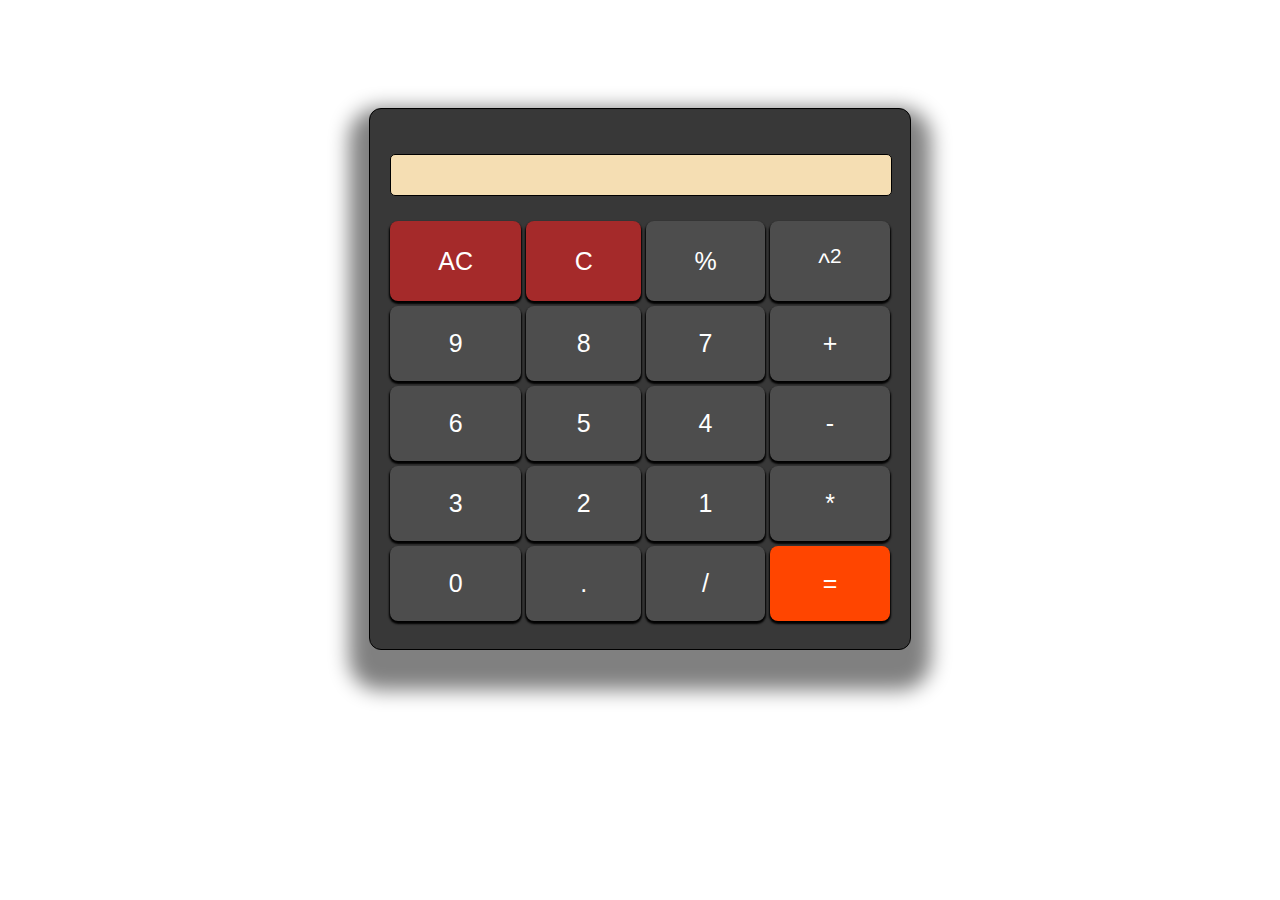
<file: calculator/index.html>
<!DOCTYPE html>
<html>

<head>
    <link rel="stylesheet" href="style.css" />
    
</head>

<body>
    <main>
        <div id="app">
            <p id="input"></p>
            <div id="container-grid">
                <button class="control-btn">AC</button>
                <button class="control-btn">C</button>
                <button>%</button>
                <button>^<sup>2</sup></button>
                <button>9</button>
                <button>8</button>
                <button>7</button>
                <button>+</button>
                <button>6</button>
                <button>5</button>
                <button>4</button>
                <button>-</button>
                <button>3</button>
                <button>2</button>
                <button>1</button>
                <button>*</button>
                <button>0</button>
                <button>.</button>
                <button>/</button>
                <button id="equalsbtn">=</button>


            </div>
        </div>
    </main>
    <script src="script.js"></script>
</body>

</html>
</file>
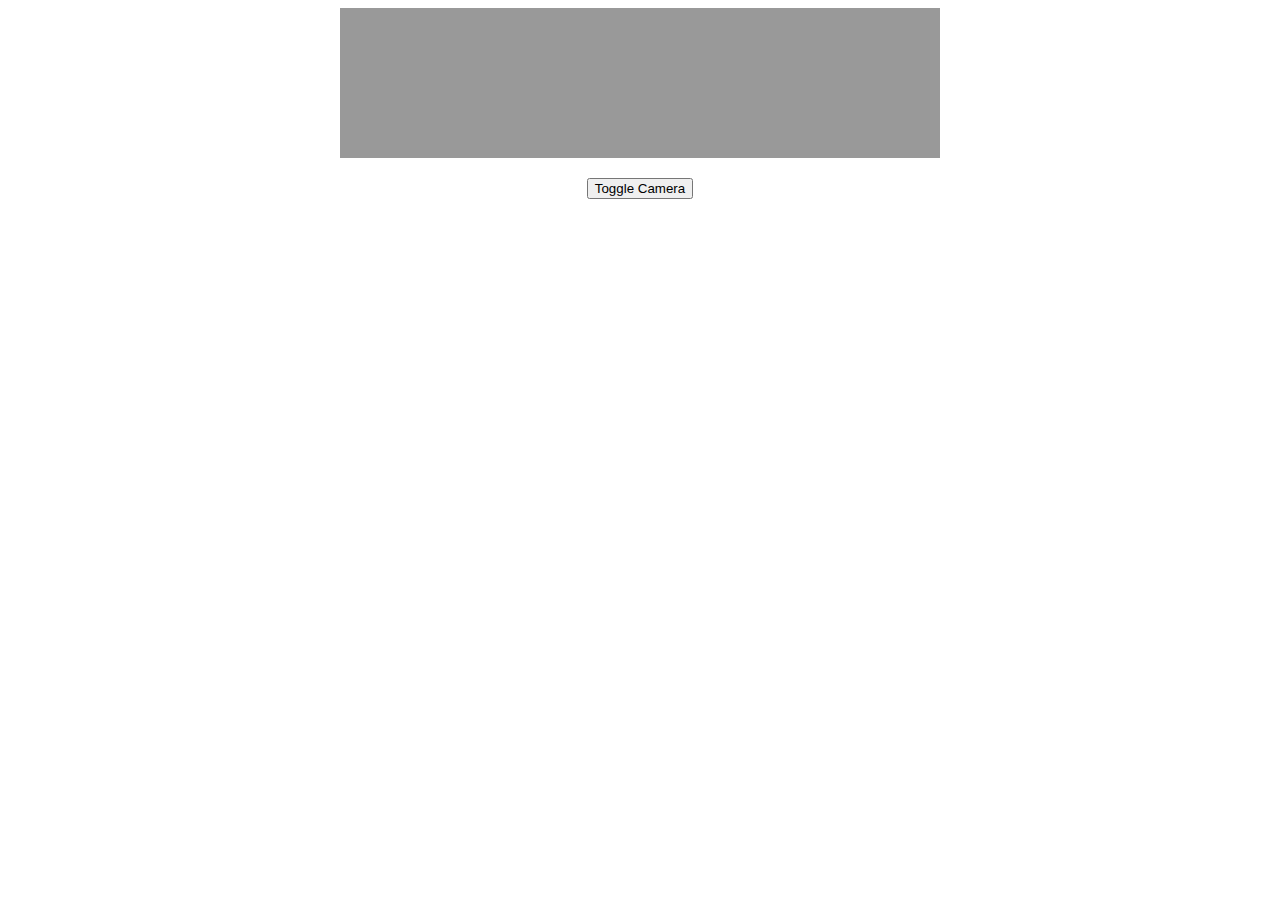
<file: camera/index.html>
<html lang="en">

<head>
  <meta charset="UTF-8">
  <meta http-equiv="X-UA-Compatible" content="IE=edge">
  <meta name="viewport" content="width=device-width, initial-scale=1.0">
  <title>Document</title>

  <style>
    #camVideo {
      width: 100%;
      height: auto;
      background-color: #00000066;
    }

    main {
      max-width: 600px;
      margin: auto;
      width: 100%;
    }

    #toggleCamera {
      width: fit-content;
      display: block;
      margin: 20px auto;
    }
  </style>

  <script src="./script.js" defer></script>
</head>


<body>
  <main>
    <video id="camVideo" src=""></video>
    <button id="toggleCamera">Toggle Camera</button>
  </main>
</body>

</html>
</file>
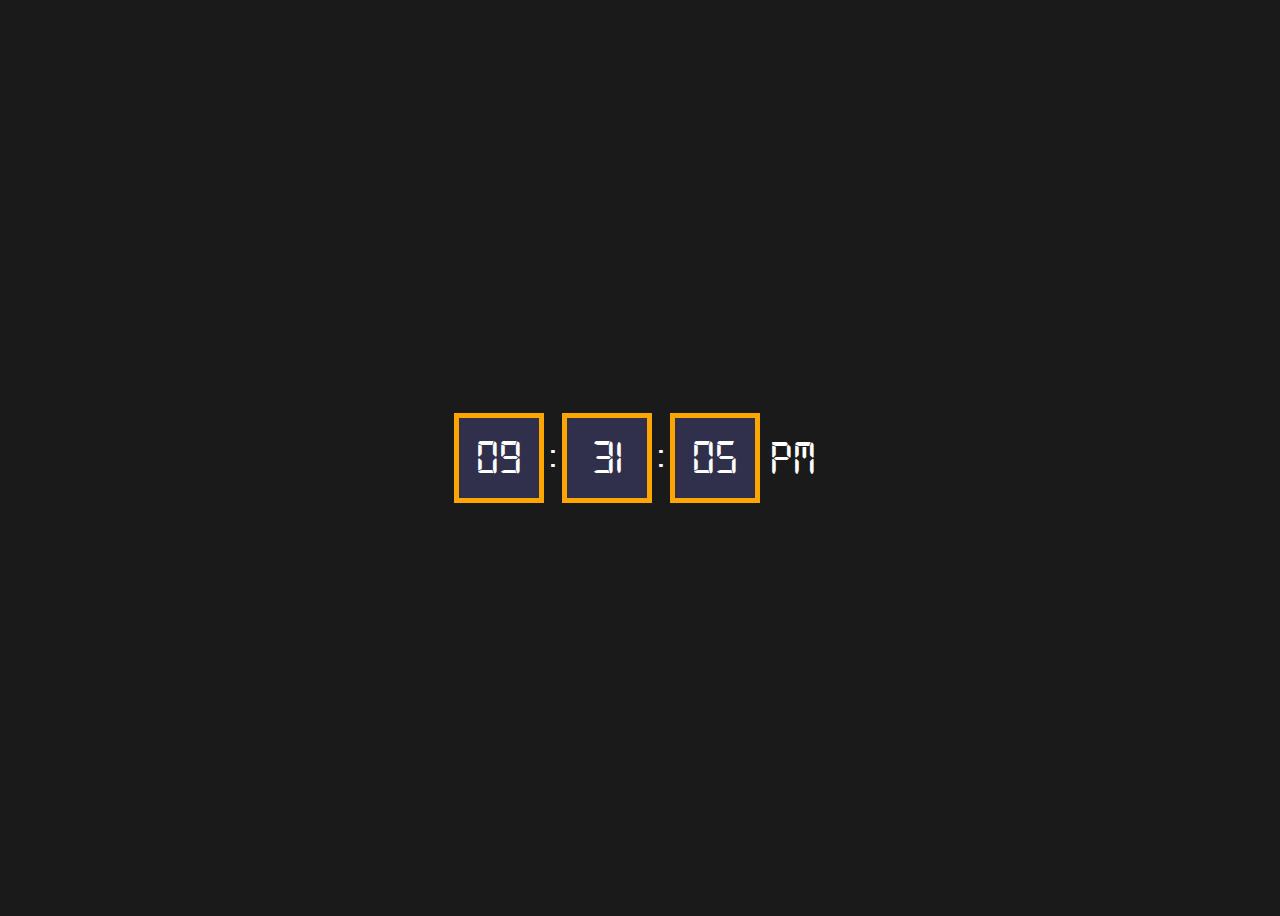
<file: clock/index.html>
<html lang="en">

<head>
    <meta charset="UTF-8">
    <meta http-equiv="X-UA-Compatible" content="IE=edge">
    <meta name="viewport" content="width=device-width, initial-scale=1.0">
    <link rel="stylesheet" href="./styles.css" />
    <title>Clock</title>
</head>

<body>
    <main>
        <div id="clock-wrapper">
            <span class="digitbox" id="hours">00</span>
            <span class="seperator">:</span>
            <span class="digitbox" id="mins">00</span>
            <span class="seperator">:</span>
            <span class="digitbox" id="secs">00</span>
            <span id="am-pm"></span>
        </div>
    </main>

    <script>
        const tick = () => {
            const now = new Date();
            let h = now.getHours();
            const m = now.getMinutes();
            const s = now.getSeconds();
            const ampm = h > 11 ? "PM" : "AM";
            h = h % 12;
            document.querySelector("#hours").textContent = toString(h);
            document.querySelector("#mins").textContent = toString(m);
            document.querySelector("#secs").textContent = toString(s);
            document.querySelector("#am-pm").textContent = ampm;
        };
        const toString = time => (time < 10)? `0${time}` : `${time}`;
        tick();
        setInterval(tick, 1000);
    </script>
</body>

</html>
</file>
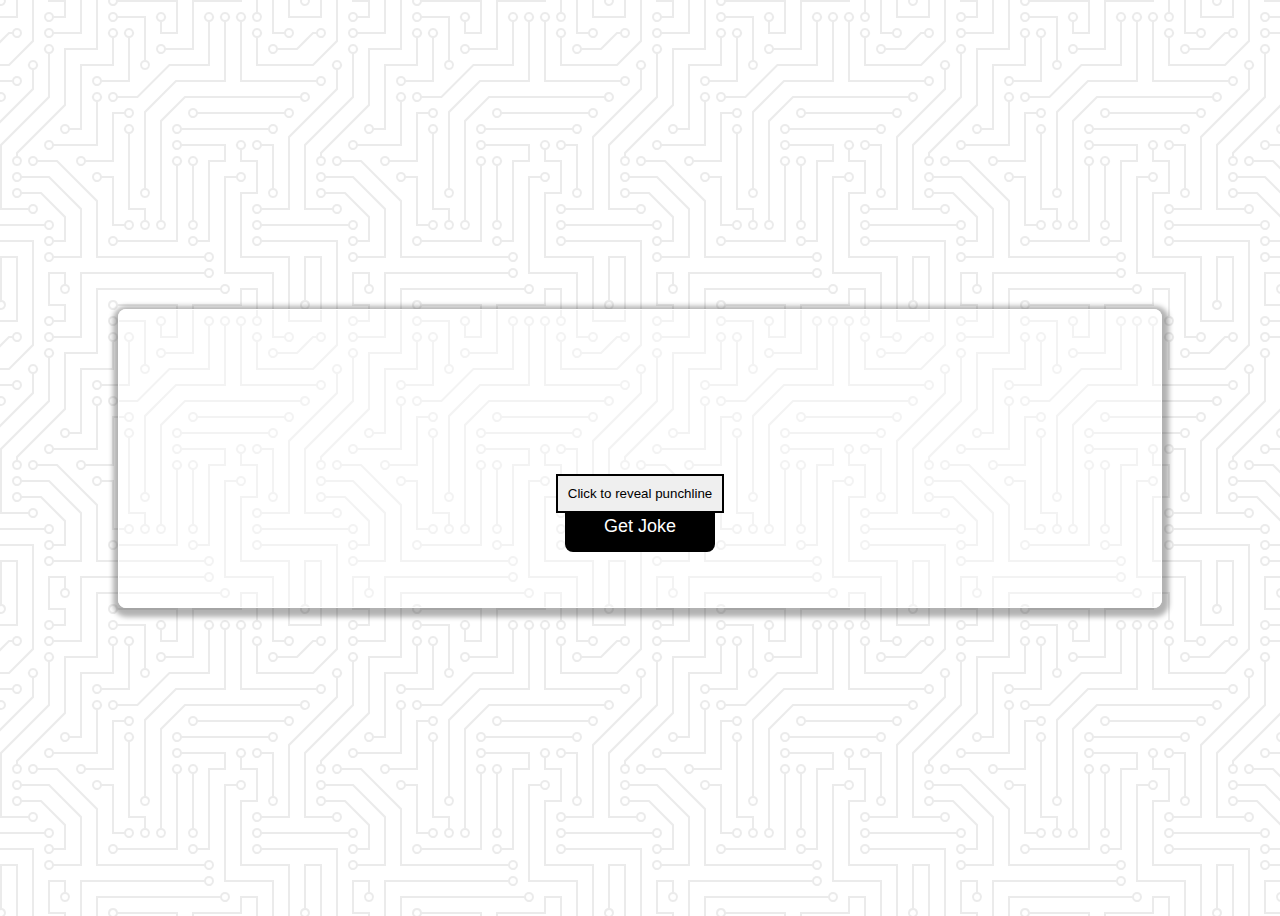
<file: jokes/index.html>
<html lang="en">

<head>
    <meta charset="UTF-8">
    <meta http-equiv="X-UA-Compatible" content="IE=edge">
    <meta name="viewport" content="width=device-width, initial-scale=1.0">
    <title>Dumb Jokes</title>
    <link rel="stylesheet" href="./styles.css" />
</head>

<body>

    <main>
        <div id="joke-wrapper">
            <p id="setup"></p>

            <div id="punchline-wrap">
                <button id="showpunch-btn">Click to reveal punchline</button>
                <p id="punchline" class="blur"></p>
            </div>
            <button id="generatejoke-btn">Get Joke</button>
        </div>

    </main>

    <script src="./script.js"></script>
</body>

</html>
</file>
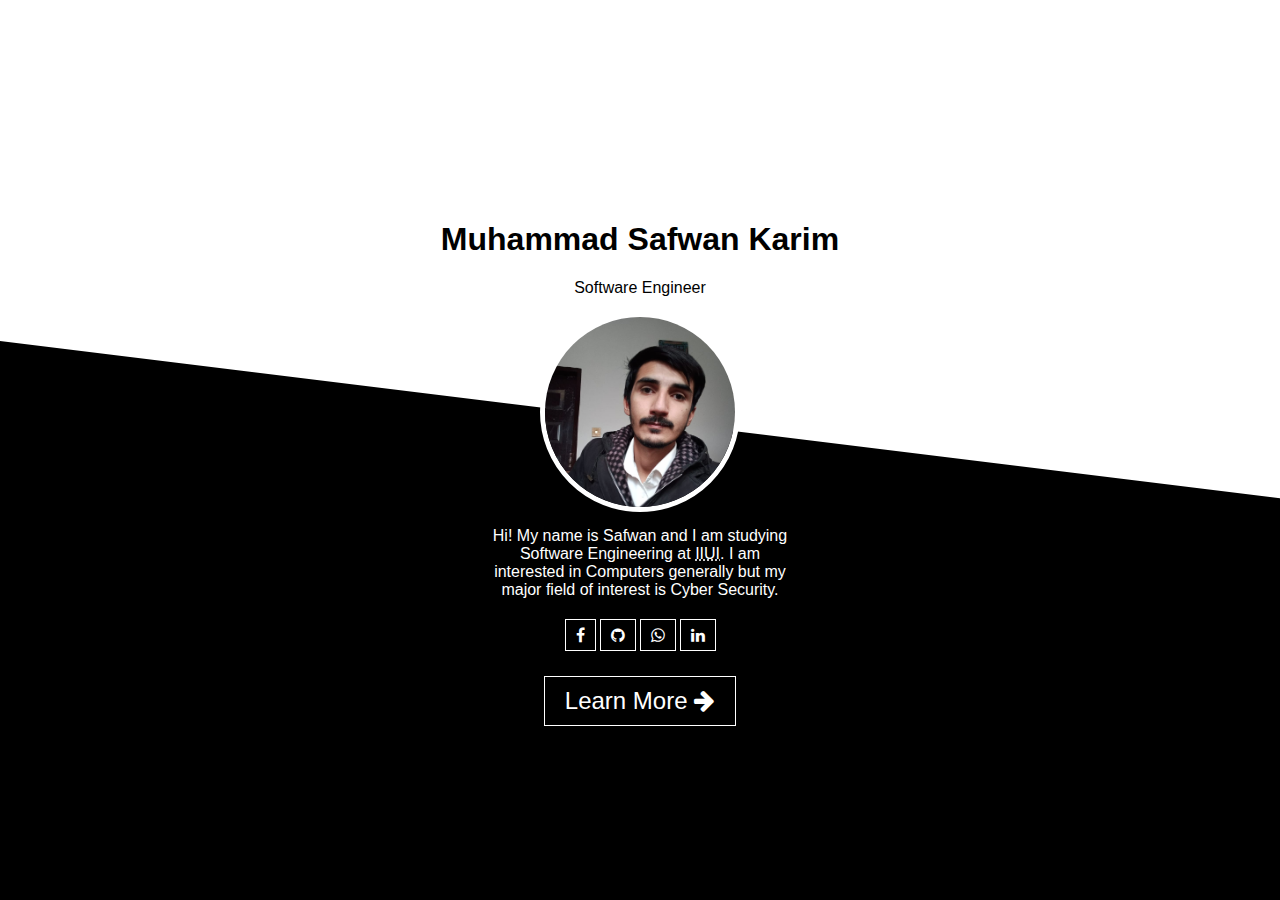
<file: profile/index.html>
<html lang="en">

<head>
    <meta charset="UTF-8">
    <meta http-equiv="X-UA-Compatible" content="IE=edge">
    <meta name="viewport" content="width=device-width, initial-scale=1.0">
    <title>Who am I?</title>
    
    <link rel="stylesheet" href="https://cdnjs.cloudflare.com/ajax/libs/font-awesome/4.7.0/css/font-awesome.min.css">
    <link rel="stylesheet" href="./styles.css" />
</head>

<body>
    <header>
        <ul id="navbar" class="hide">
            <li><a href="#welcome-section">Home</a></li>
            <li><a href="#projects-wrap">Projects</a></li>
            <li><a href="#contact-us-wrap">Contact Me</a></li>
        </ul>
        </nav>
    </header>
    <main>
        <div id="intro-section">
            <div class="intro-section__content">
                <h1 class="intro__name">Muhammad Safwan Karim</h1>
                <div class="intro__occupation">Software Engineer</div>
                <div class="intro__image-headshot">
                    <img src="./img/image.jpg" alt="Headshot image">
                </div>
                <div class="intro__description">
                    <div class="intro-desc__content">
                        Hi! My name is Safwan and I am studying Software Engineering at <abbr
                            title="International Islamic University Islamabad">IIUI</abbr>. I am interested in Computers
                        generally but my major field of interest is Cyber Security.
                    </div>
                    <div class="intro__social-links">
                        <a href="https://www.facebook.com/m.safwan.karim/" target="_blank" class="btn"><i
                                class="fa fa-facebook"></i></a>
                        <a href="https://github.com/msafwankarim/" target="_blank" class="btn"><i
                                class="fa fa-github"></i></a>
                        <a href="https://wa.me/923435594083" target="_blank" class="btn"><i class="fa fa-whatsapp"></i></a>
                        <a href="https://www.linkedin.com/in/ms-karim/" target="_blank" class="btn"><i class="fa fa-linkedin"></i></a>
                    </div>
                </div>
                <a href="https://msafwankarim.github.io/#contact-us-wrap" id="learn-more-btn" class="btn">Learn More <i class="fa fa-arrow-right"></i></a>
            </div>
        </div>
        
    </main>

   
</body>

</html>
</file>
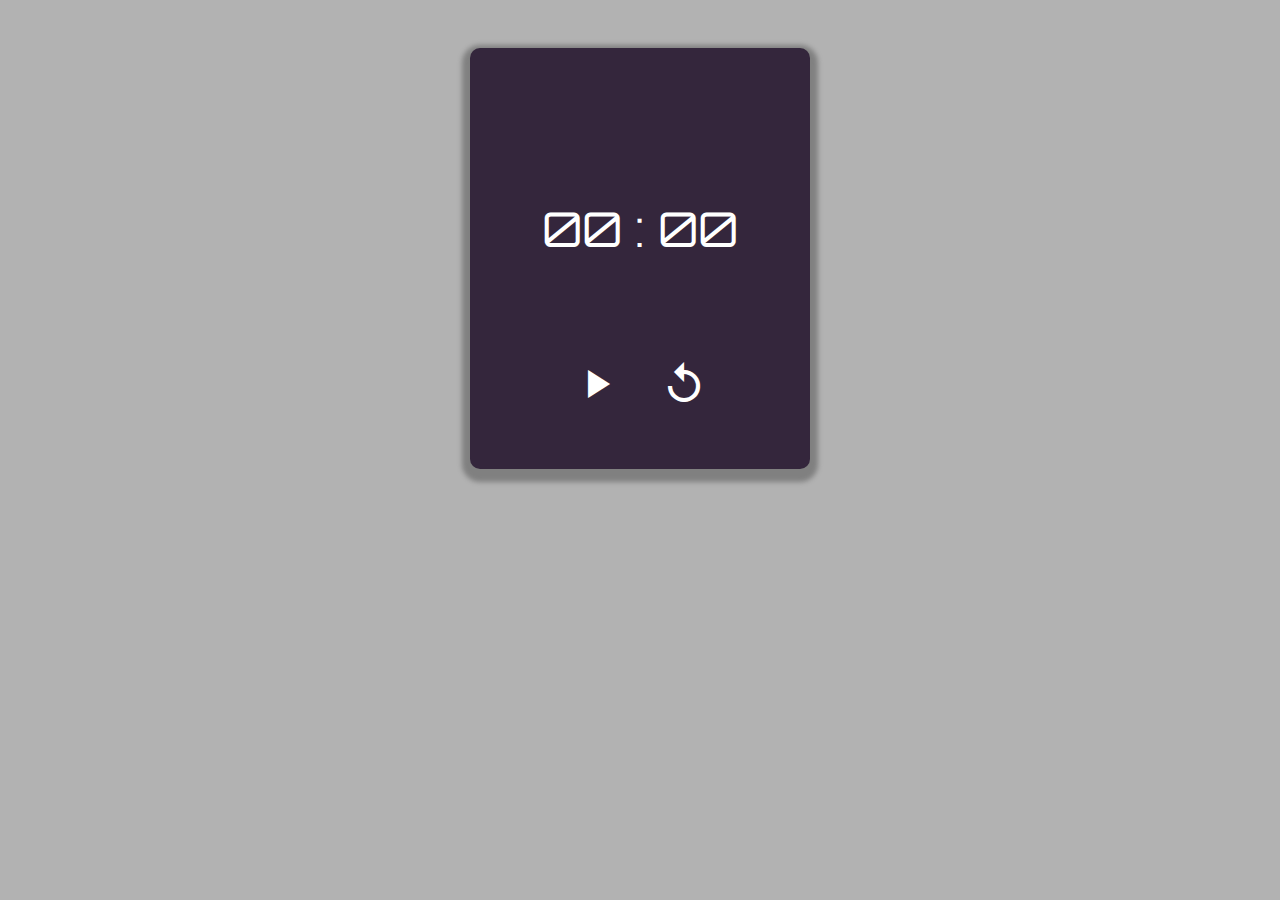
<file: stopwatch/index.html>
<!DOCTYPE html>
<html>

<head>
    <title>Stopwatch</title>
    <meta name="viewport" content="width=device-width, initial-scale=1.0">

    <link rel="stylesheet" href="./styles.css" />
    <link rel="stylesheet" href="https://fonts.googleapis.com/icon?family=Material+Icons">
    <link href="https://fonts.googleapis.com/css2?family=Orbitron" rel="stylesheet">
</head>

<body>
    <main>
        <div id="stopwatch">
            <span id="minute">00</span> : <span id="seconds">00</span>
        </div>
        <div class="btn-row">
            <button class="play">
                <span class="material-icons" style="font-size: 48px;color:white">
                    play_arrow
                </span>
            </button>
            <button class="reset"><span class="material-icons resetbtn-icon" >
                    replay
                </span></button>
        </div>
    </main>
    <script src="./script.js"></script>
</body>

</html>
</file>
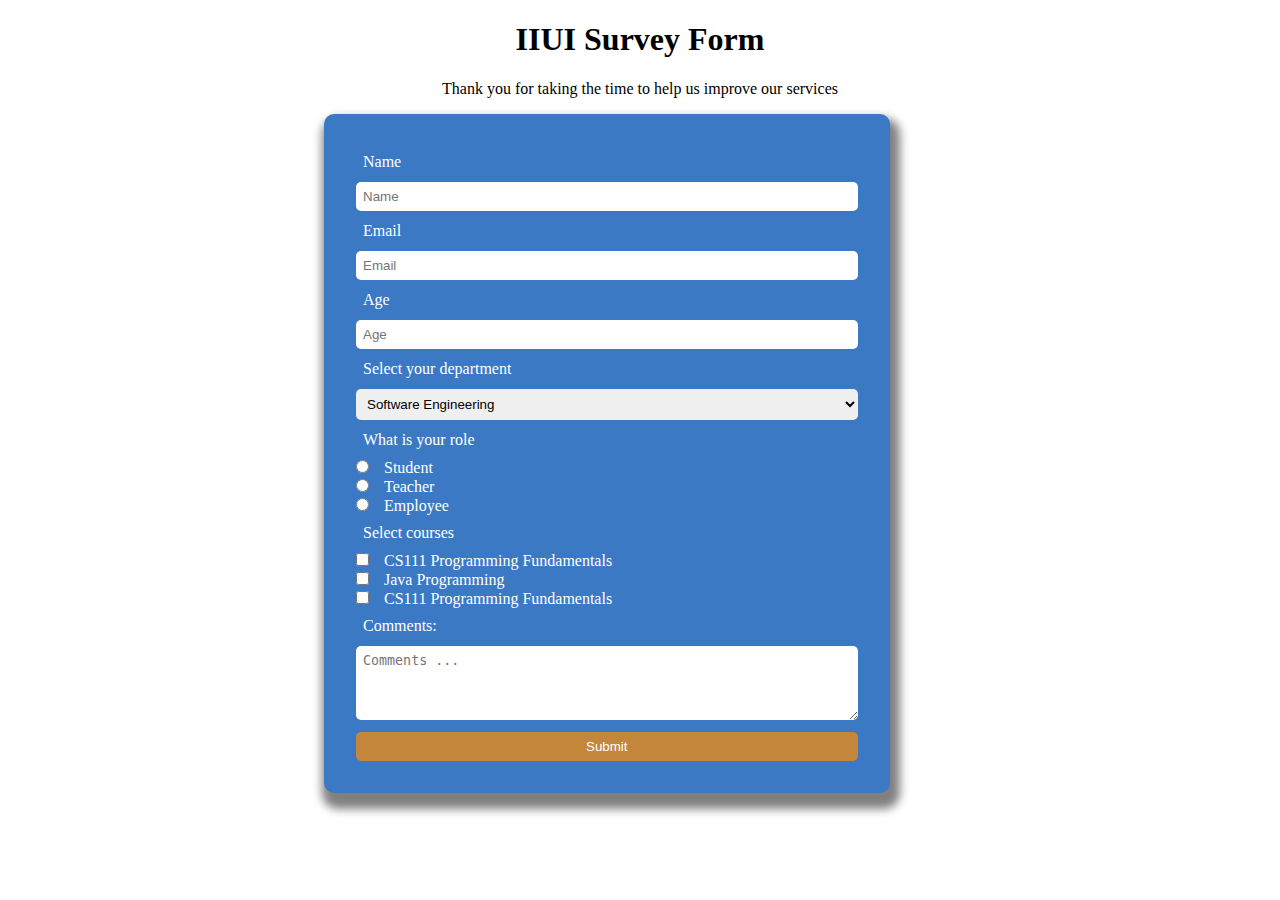
<file: surveyform/index.html>
<!DOCTYPE html>
<html>
<head>
	<link rel="stylesheet" href="styles.css" />
</head>

<body>
<div id="bg-image"></div>
<main>
  <h1 id="title">IIUI Survey Form</h1>
  <p id="description">Thank you for taking the time to help us improve our services</p>
  <section id="form-area">
    <form id="survey-form">
      <label id="name-label" for="name">Name</label>
      <input type="text" id="name" placeholder="Name" required>
      <label id="email-label" for="email">Email</label>
      <input type="email" id="email" placeholder="Email" required>
      <label id="number-label" for="number">Age</label>
      <input type="number" id="number" placeholder="Age" required min="4" max="100" />
      <label for="dropdown">
        Select your department
      </label>
      <select id="dropdown">
        <option value="se">Software Engineering</option>
        <option value="cs">Computer Science</option>
        <option value="it">Information Technology</option>
      </select>
      <label>What is your role</label>
      <div>
        <input type="radio" id="student" name="designation" value="student">
        <label for="student">Student</label>
      </div>
      <div>
        <input type="radio" id="teacher" name="designation" value="teacher">
        <label for="teacher">Teacher</label>
      </div>
      <div>
        <input type="radio" id="employee" name="designation" value="employee">
        <label for="employee">Employee</label>
      </div>
      <label>Select courses</label>
      <div>
        <input type="checkbox" name="pf" id="pf" value="true" />
        <label for="pf">CS111 Programming Fundamentals</label>
      </div>
      <div>
        <input type="checkbox" name="java" id="java" value="true" />
        <label for="java">Java Programming</label>
      </div>
      <div>
        <input type="checkbox" name="dsa" id="dsa" value="true" />
        <label for="dsa">CS111 Programming Fundamentals</label>
      </div>
      <label for="comments">Comments:</label>
      <textarea id="comments" name="comments" placeholder="Comments ..." rows="4"></textarea>
      <input type="submit" id="submit" value="Submit"></input>
    </form>
  </section>
</main>
</body>
</html>
</file>
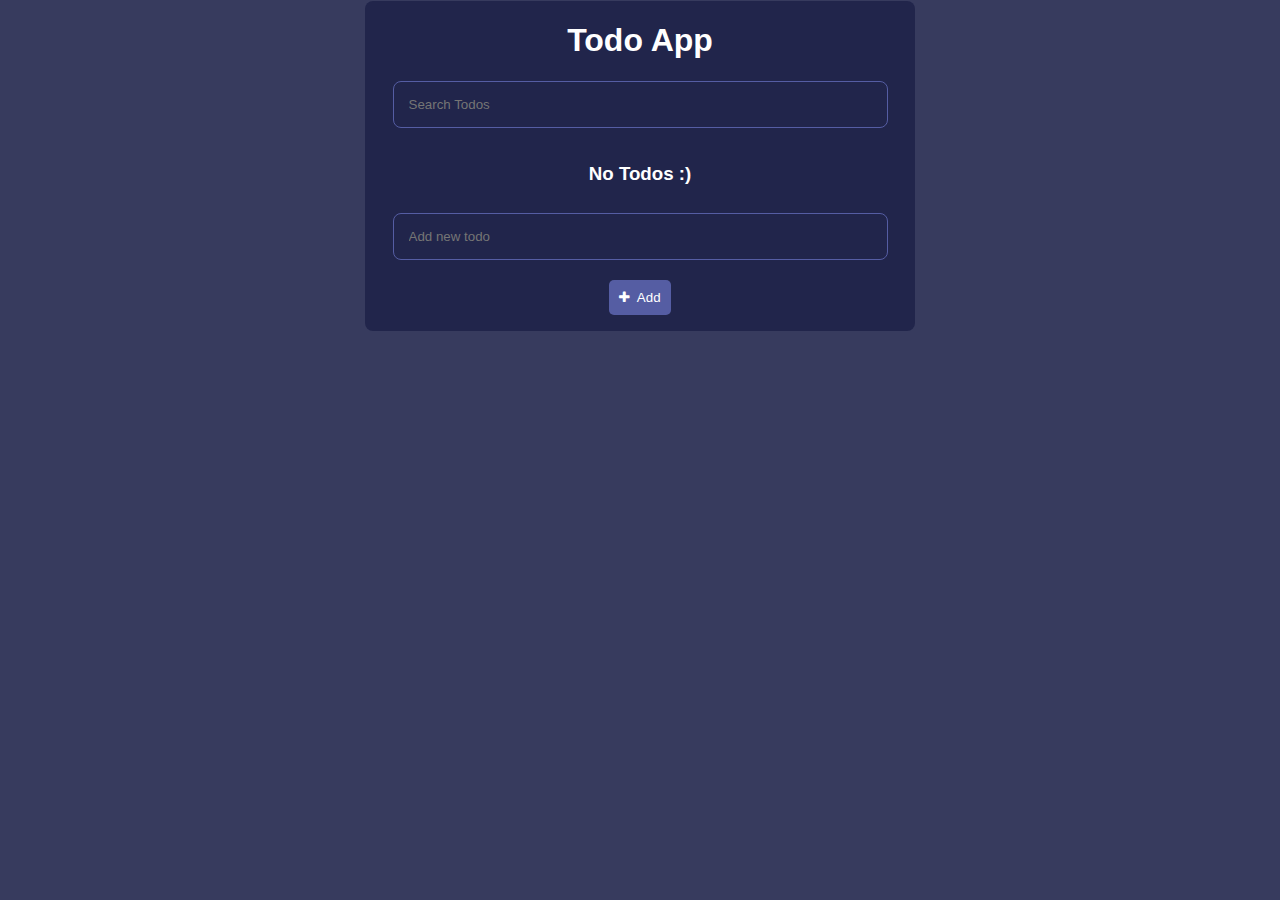
<file: todoapp/index.html>
<html lang="en">

<head>
    <meta charset="UTF-8">
    <meta http-equiv="X-UA-Compatible" content="IE=edge">
    <meta name="viewport" content="width=device-width, initial-scale=1.0">
    <link rel="preconnect" href="fonts.googleapis.com" />
    <link rel="stylesheet" href="https://cdnjs.cloudflare.com/ajax/libs/font-awesome/4.7.0/css/font-awesome.min.css">

    <link rel="stylesheet" href="./styles.css" />
    <title>Todo App</title>
</head>

<body>
    <header>

    </header>
    <div id="delete-confirm-overlay" class="filtered">
        <div id="delete-confirm">
            <p>Are you sure you want to delete this Todo?</p>
            <div id="yes-no">
                <button id="yes">Yes</button>
                <button id="no">No</button>
            </div>
        </div>
    </div>
    <main>
        <h1>Todo App</h1>
        
        <form action="get" id="searchform">
            <input type="search" placeholder="Search Todos" name="searchtext" id="searchtext">
        </form>
        <section id="todo-section">
            <h3 id="notodos">No Todos :)</h3>
            <ul id="todos">

            </ul>
        </section>
        <form action="" id="addnew-form">


            <input type="text" placeholder="Add new todo" id="newtodo" /><br>
            <button type="submit">
                <i class="fa fa-plus" aria-hidden="true"></i>
                <span id="lbltext">&nbsp;Add</span>
                </label>
        </form>

    </main>
    <script src="./script.js"></script>
</body>

</html>
</file>
<file: calculator/style.css>
body {
    font-size: 25px;
    font-family: "Courier New";
}
#app {
    width: 500px;
    height: 500px;
    border: 1px solid black;
    padding: 20px;
    margin-top: 100px;
    background-color: #383838;
    box-shadow: 0px 20px 20px 20px gray;
    border-radius: 12px;
}

button{ 
    border-radius: 8px;
    box-shadow: 0px 2px 2px 1px black;
    background-color: #4D4D4D;
    border: none;
    color: white;
    font-size: 25px;
    transition: background-color 0.3s;
}


button:hover {
    background-color: black;
}

#input {
    border: 1px solid black;
    line-height: 1;
    border-radius: 5px;
    width: 100%;
    height: 40px;
    text-align: right;
    background-color: wheat;
}
main {
    display: flex;
    flex-direction: column;
    justify-content: center;
    align-items: center;
    
}
#container-grid {
    width: 100%;
    height: 80%;
    display: grid;
    grid-template-columns: repeat(4, auto);
    grid-template-rows: repeat(5,auto);
    row-gap: 5px;
    column-gap: 5px;
}
#equalsbtn {
    transition: background-color .3s;
    background-color: orangered;
}
#equalsbtn:hover {
    background-color: rgb(28, 146, 28);
}

.control-btn {
    background-color: brown;
}
</file>
<file: clock/styles.css>
@font-face {
    font-family: "Digital-7";
    src: url("./fonts/digital-7.regular.ttf");
}

body {
    font-family: "Digital-7";
    font-size: 48px;
    background-color: #1A1A1A;
}


#clock-wrapper {
    margin: 5px;
    display: flex;
    justify-content: center;
    height: 100vh;
    align-items: center;
}

#am-pm {
    color: white;
    padding: 10px;
}
.digitbox {
    color: white;
    background-color: rgb(48, 48, 77);
    width: 5rem;
    height: 5rem;
    text-align: center;
    line-height: 5rem;
    vertical-align: middle;
    border: 5px solid orange;
    display: inline-block;
}
.seperator {
    padding: 20px 5px;
    color: white;
}

@media (max-width: 500px) {
    body {
        font-size: 36px;
    }
}
</file>
<file: jokes/styles.css>
#generatejoke-btn {
    margin: 40px;
    padding: 10px 20px;
    color: white;
    background-color: black;
    border-radius: 8px;
    border: none;
    cursor: pointer;
    width: 150px;
    height: 50px;
    font-size: 18px;

}

body {
      background-image: url("data:image/svg+xml,%3Csvg xmlns='http://www.w3.org/2000/svg' viewBox='0 0 304 304' width='304' height='304'%3E%3Cpath fill='%23000000' fill-opacity='0.08' d='M44.1 224a5 5 0 1 1 0 2H0v-2h44.1zm160 48a5 5 0 1 1 0 2H82v-2h122.1zm57.8-46a5 5 0 1 1 0-2H304v2h-42.1zm0 16a5 5 0 1 1 0-2H304v2h-42.1zm6.2-114a5 5 0 1 1 0 2h-86.2a5 5 0 1 1 0-2h86.2zm-256-48a5 5 0 1 1 0 2H0v-2h12.1zm185.8 34a5 5 0 1 1 0-2h86.2a5 5 0 1 1 0 2h-86.2zM258 12.1a5 5 0 1 1-2 0V0h2v12.1zm-64 208a5 5 0 1 1-2 0v-54.2a5 5 0 1 1 2 0v54.2zm48-198.2V80h62v2h-64V21.9a5 5 0 1 1 2 0zm16 16V64h46v2h-48V37.9a5 5 0 1 1 2 0zm-128 96V208h16v12.1a5 5 0 1 1-2 0V210h-16v-76.1a5 5 0 1 1 2 0zm-5.9-21.9a5 5 0 1 1 0 2H114v48H85.9a5 5 0 1 1 0-2H112v-48h12.1zm-6.2 130a5 5 0 1 1 0-2H176v-74.1a5 5 0 1 1 2 0V242h-60.1zm-16-64a5 5 0 1 1 0-2H114v48h10.1a5 5 0 1 1 0 2H112v-48h-10.1zM66 284.1a5 5 0 1 1-2 0V274H50v30h-2v-32h18v12.1zM236.1 176a5 5 0 1 1 0 2H226v94h48v32h-2v-30h-48v-98h12.1zm25.8-30a5 5 0 1 1 0-2H274v44.1a5 5 0 1 1-2 0V146h-10.1zm-64 96a5 5 0 1 1 0-2H208v-80h16v-14h-42.1a5 5 0 1 1 0-2H226v18h-16v80h-12.1zm86.2-210a5 5 0 1 1 0 2H272V0h2v32h10.1zM98 101.9V146H53.9a5 5 0 1 1 0-2H96v-42.1a5 5 0 1 1 2 0zM53.9 34a5 5 0 1 1 0-2H80V0h2v34H53.9zm60.1 3.9V66H82v64H69.9a5 5 0 1 1 0-2H80V64h32V37.9a5 5 0 1 1 2 0zM101.9 82a5 5 0 1 1 0-2H128V37.9a5 5 0 1 1 2 0V82h-28.1zm16-64a5 5 0 1 1 0-2H146v44.1a5 5 0 1 1-2 0V18h-26.1zm102.2 270a5 5 0 1 1 0 2H98v14h-2v-16h124.1zM242 149.9V160h16v34h-16v62h48v48h-2v-46h-48v-66h16v-30h-16v-12.1a5 5 0 1 1 2 0zM53.9 18a5 5 0 1 1 0-2H64V2H48V0h18v18H53.9zm112 32a5 5 0 1 1 0-2H192V0h50v2h-48v48h-28.1zm-48-48a5 5 0 0 1-9.8-2h2.07a3 3 0 1 0 5.66 0H178v34h-18V21.9a5 5 0 1 1 2 0V32h14V2h-58.1zm0 96a5 5 0 1 1 0-2H137l32-32h39V21.9a5 5 0 1 1 2 0V66h-40.17l-32 32H117.9zm28.1 90.1a5 5 0 1 1-2 0v-76.51L175.59 80H224V21.9a5 5 0 1 1 2 0V82h-49.59L146 112.41v75.69zm16 32a5 5 0 1 1-2 0v-99.51L184.59 96H300.1a5 5 0 0 1 3.9-3.9v2.07a3 3 0 0 0 0 5.66v2.07a5 5 0 0 1-3.9-3.9H185.41L162 121.41v98.69zm-144-64a5 5 0 1 1-2 0v-3.51l48-48V48h32V0h2v50H66v55.41l-48 48v2.69zM50 53.9v43.51l-48 48V208h26.1a5 5 0 1 1 0 2H0v-65.41l48-48V53.9a5 5 0 1 1 2 0zm-16 16V89.41l-34 34v-2.82l32-32V69.9a5 5 0 1 1 2 0zM12.1 32a5 5 0 1 1 0 2H9.41L0 43.41V40.6L8.59 32h3.51zm265.8 18a5 5 0 1 1 0-2h18.69l7.41-7.41v2.82L297.41 50H277.9zm-16 160a5 5 0 1 1 0-2H288v-71.41l16-16v2.82l-14 14V210h-28.1zm-208 32a5 5 0 1 1 0-2H64v-22.59L40.59 194H21.9a5 5 0 1 1 0-2H41.41L66 216.59V242H53.9zm150.2 14a5 5 0 1 1 0 2H96v-56.6L56.6 162H37.9a5 5 0 1 1 0-2h19.5L98 200.6V256h106.1zm-150.2 2a5 5 0 1 1 0-2H80v-46.59L48.59 178H21.9a5 5 0 1 1 0-2H49.41L82 208.59V258H53.9zM34 39.8v1.61L9.41 66H0v-2h8.59L32 40.59V0h2v39.8zM2 300.1a5 5 0 0 1 3.9 3.9H3.83A3 3 0 0 0 0 302.17V256h18v48h-2v-46H2v42.1zM34 241v63h-2v-62H0v-2h34v1zM17 18H0v-2h16V0h2v18h-1zm273-2h14v2h-16V0h2v16zm-32 273v15h-2v-14h-14v14h-2v-16h18v1zM0 92.1A5.02 5.02 0 0 1 6 97a5 5 0 0 1-6 4.9v-2.07a3 3 0 1 0 0-5.66V92.1zM80 272h2v32h-2v-32zm37.9 32h-2.07a3 3 0 0 0-5.66 0h-2.07a5 5 0 0 1 9.8 0zM5.9 0A5.02 5.02 0 0 1 0 5.9V3.83A3 3 0 0 0 3.83 0H5.9zm294.2 0h2.07A3 3 0 0 0 304 3.83V5.9a5 5 0 0 1-3.9-5.9zm3.9 300.1v2.07a3 3 0 0 0-1.83 1.83h-2.07a5 5 0 0 1 3.9-3.9zM97 100a3 3 0 1 0 0-6 3 3 0 0 0 0 6zm0-16a3 3 0 1 0 0-6 3 3 0 0 0 0 6zm16 16a3 3 0 1 0 0-6 3 3 0 0 0 0 6zm16 16a3 3 0 1 0 0-6 3 3 0 0 0 0 6zm0 16a3 3 0 1 0 0-6 3 3 0 0 0 0 6zm-48 32a3 3 0 1 0 0-6 3 3 0 0 0 0 6zm16 16a3 3 0 1 0 0-6 3 3 0 0 0 0 6zm32 48a3 3 0 1 0 0-6 3 3 0 0 0 0 6zm-16 16a3 3 0 1 0 0-6 3 3 0 0 0 0 6zm32-16a3 3 0 1 0 0-6 3 3 0 0 0 0 6zm0-32a3 3 0 1 0 0-6 3 3 0 0 0 0 6zm16 32a3 3 0 1 0 0-6 3 3 0 0 0 0 6zm32 16a3 3 0 1 0 0-6 3 3 0 0 0 0 6zm0-16a3 3 0 1 0 0-6 3 3 0 0 0 0 6zm-16-64a3 3 0 1 0 0-6 3 3 0 0 0 0 6zm16 0a3 3 0 1 0 0-6 3 3 0 0 0 0 6zm16 96a3 3 0 1 0 0-6 3 3 0 0 0 0 6zm0 16a3 3 0 1 0 0-6 3 3 0 0 0 0 6zm16 16a3 3 0 1 0 0-6 3 3 0 0 0 0 6zm16-144a3 3 0 1 0 0-6 3 3 0 0 0 0 6zm0 32a3 3 0 1 0 0-6 3 3 0 0 0 0 6zm16-32a3 3 0 1 0 0-6 3 3 0 0 0 0 6zm16-16a3 3 0 1 0 0-6 3 3 0 0 0 0 6zm-96 0a3 3 0 1 0 0-6 3 3 0 0 0 0 6zm0 16a3 3 0 1 0 0-6 3 3 0 0 0 0 6zm16-32a3 3 0 1 0 0-6 3 3 0 0 0 0 6zm96 0a3 3 0 1 0 0-6 3 3 0 0 0 0 6zm-16-64a3 3 0 1 0 0-6 3 3 0 0 0 0 6zm16-16a3 3 0 1 0 0-6 3 3 0 0 0 0 6zm-32 0a3 3 0 1 0 0-6 3 3 0 0 0 0 6zm0-16a3 3 0 1 0 0-6 3 3 0 0 0 0 6zm-16 0a3 3 0 1 0 0-6 3 3 0 0 0 0 6zm-16 0a3 3 0 1 0 0-6 3 3 0 0 0 0 6zm-16 0a3 3 0 1 0 0-6 3 3 0 0 0 0 6zM49 36a3 3 0 1 0 0-6 3 3 0 0 0 0 6zm-32 0a3 3 0 1 0 0-6 3 3 0 0 0 0 6zm32 16a3 3 0 1 0 0-6 3 3 0 0 0 0 6zM33 68a3 3 0 1 0 0-6 3 3 0 0 0 0 6zm16-48a3 3 0 1 0 0-6 3 3 0 0 0 0 6zm0 240a3 3 0 1 0 0-6 3 3 0 0 0 0 6zm16 32a3 3 0 1 0 0-6 3 3 0 0 0 0 6zm-16-64a3 3 0 1 0 0-6 3 3 0 0 0 0 6zm0 16a3 3 0 1 0 0-6 3 3 0 0 0 0 6zm-16-32a3 3 0 1 0 0-6 3 3 0 0 0 0 6zm80-176a3 3 0 1 0 0-6 3 3 0 0 0 0 6zm16 0a3 3 0 1 0 0-6 3 3 0 0 0 0 6zm-16-16a3 3 0 1 0 0-6 3 3 0 0 0 0 6zm32 48a3 3 0 1 0 0-6 3 3 0 0 0 0 6zm16-16a3 3 0 1 0 0-6 3 3 0 0 0 0 6zm0-32a3 3 0 1 0 0-6 3 3 0 0 0 0 6zm112 176a3 3 0 1 0 0-6 3 3 0 0 0 0 6zm-16 16a3 3 0 1 0 0-6 3 3 0 0 0 0 6zm0 16a3 3 0 1 0 0-6 3 3 0 0 0 0 6zm0 16a3 3 0 1 0 0-6 3 3 0 0 0 0 6zM17 180a3 3 0 1 0 0-6 3 3 0 0 0 0 6zm0 16a3 3 0 1 0 0-6 3 3 0 0 0 0 6zm0-32a3 3 0 1 0 0-6 3 3 0 0 0 0 6zm16 0a3 3 0 1 0 0-6 3 3 0 0 0 0 6zM17 84a3 3 0 1 0 0-6 3 3 0 0 0 0 6zm32 64a3 3 0 1 0 0-6 3 3 0 0 0 0 6zm16-16a3 3 0 1 0 0-6 3 3 0 0 0 0 6z'%3E%3C/path%3E%3C/svg%3E");

    font-family: 'Trebuchet MS', 'Lucida Sans Unicode', 'Lucida Grande', 'Lucida Sans', Arial, sans-serif;
}
main {
    height: 100vh;
    display: flex;
    justify-content: center;
    align-items: center;
    flex-direction: column;
    position: relative;
}

#joke-wrapper p {
    font-size: 48px;
}
#showpunch-btn {
    position: relative;
    border: 2px solid black;
    padding: 10px;
    top: 100px;
    z-index: 3;
    margin: 1px auto;

    transition: background-color .3s;
    
} 
#showpunch-btn:hover {
    cursor: pointer;
    background-color: black;
    color: white;
}
.hide {
    visibility: hidden;
}
.blur {
    filter: blur(10px);
}

#punchline:hover {
    cursor: pointer;
}

#joke-wrapper {
    height: max-content;
    width: 80%;
    text-align: center;
    box-shadow: 1px 3px 5px 6px rgba(0, 0, 0, 0.3);
    border-radius: 8px;
    padding: 15px;
    background-color: rgba(255, 255, 255, 0.4);
    border: 1px solid white;
}

@media (max-width: 600px) {
    
    #joke-wrapper p {
        font-size: 32px;
    }
}
</file>
<file: profile/styles.css>
body {
    margin: 0;
    padding: 0;
    font-family:'Segoe UI', Tahoma, Geneva, Verdana, sans-serif;
}
img {
    width: 100%;
    height: 100%;
    object-fit: cover;
    object-position: top;
}
* {
    box-sizing: border-box;
}
/* Navigation menu styles */
nav {
    width: 100%;
}

#navbar {
    list-style-type: none;
    display: flex;
    width: 100%;
    justify-content: center;
    position: fixed;
    top: 0;
    text-align: center;
    background-color: black;
    color: white;
    margin: 0;
    padding: 0;
    margin-bottom: 50px;
}

#navbar li {
    padding: 20px;
    transition: background-color .3s;
}

#navbar li a {
    width: 100%;
    height: 100%;
    color: inherit;
    text-decoration: none;
}

#navbar li:hover {
    background-color: whitesmoke;
    color: black;
    cursor: pointer;
}
/* Intro section styles */
#intro-section {
    position: relative;
    height: 100vh;    
    width: 100vw;
    max-width: 100%;
    max-height: 100%;
    display: flex;
    flex-direction: column;
    align-items: center;
    justify-content: center;
    overflow: hidden;
    text-align: center;
}
#intro-section::before{
    content: " ";
    position:absolute;
    height: 100%;
    width: 150%;
    top: 47vh;
    background-color: black;
    z-index: -1;
    transform: rotate(7deg);
    /* animation: slide-in;
    animation-duration: 1s;
    animation-fill-mode:forwards;
    transform: translate(-50%,-50%) rotate(7deg); */
}
/* @keyframes slide-in {
    to { transform: translate(0,0) rotate(7deg); }
} */
.intro__description {
    color: white;
}
.intro__description {
    max-width: 300px;
    margin-bottom: 25px;
}
.intro-desc__content {
    margin-bottom: 20px;
}
.intro__image-headshot {
    box-sizing: border-box;
    border: 5px solid white;    
    width: 200px;
    height: 200px;
    border-radius: 50%;
    overflow: hidden;
    margin: 15px auto;
}
.intro-section__content {
    display: flex;
    flex-direction: column;
    justify-content: center;
    align-items: center;
    margin-top: 25px;
}
.intro__social-links {
    display: flex;
    justify-content: center;
}
/* .intro__social-links a {
    border: 1px solid white;
    color: white;
    padding: 7px 10px;
    margin: 0 2px;
    transition: background-color .3s, color .3s;
}
.intro__social-links a:hover {
    background-color: white;
    color: black;
} */

button, .btn {
    border: 1px solid white;
    background-color: transparent;
    color: white;
    padding: 7px 10px;
    margin: 0 2px;
    transition: background-color .3s, color .3s;
}
button:hover, .btn:hover {
    background-color: white !important;
    color: black;
    cursor: pointer;
}

#learn-more-btn {
    padding: 10px 20px;
    font-size: 1.5em;
    bottom: 50px;
    overflow: hidden;
    text-decoration: none;
}
#learn-more-btn .fa.fa-arrow-right {
    transition: .5s transform;
}
#learn-more-btn:hover .fa.fa-arrow-right {
    transform: translateX(15px);
}
.hide {
    display: none !important;
}

.info__image-headshot {
    max-width: 100px;
    width: 100px;
    height: 100px;
    aspect-ratio: 4/3;
}
.card-wrapper {
    position: fixed;
    top: 0;
    left: 0;
    width: 100%;
    height: 100%;
    background-color: #261C2C99;
    display: flex;
    justify-content: center;
    align-items: center;
}
#info-card {
    display: flex;
    flex-direction: column;
    justify-content: center;
    align-items: center;
    max-width: 100%;
    margin: auto;
    box-shadow: 0px 0px 7px 4px rgba(0,0,0,0.3);
    padding: 30px;
    border-radius: 12px;
    row-gap: 20px;
    background-color: #261C2C;
    color: white;
    position: relative;
}
#info-card form {
    width: 100%;
    display: flex;
    flex-direction: column;
}
#close-btn {
    position: absolute;
    top: 10px;
    right: 20px;
    cursor: pointer;
}
.card__details table {
    color: white;
    border-spacing: 20px;
    display: table;
}
#info-card form input, #info-card form textarea,  #info-card form label{
    width: 100%;
}
#info-card form input, #info-card form textarea {
    background-color: transparent;
    border: white 1px solid;
    border-radius: 6px;
    padding: 10px;
}
#info-card form input[type="submit"] {
    width: 250px;
    margin: 0px auto;
    margin-top: 10px;
    justify-self: flex-end;
}
#info-card form legend {
    padding: 10px;
}
</file>
<file: stopwatch/styles.css>
body {
    font-size: 48px;

    padding: 0;
    margin: 0;
    background-color: rgba(0, 0, 0, 0.3);
}
main {
    display: flex;
    flex-direction: column;
    align-items: center;
    width: 5em;
    margin: 1em auto;
    background-color: #34263C;
    padding: 50px;
    border-radius: 10px;
    box-shadow: 0px 5px 5px 8px gray;
}
#stopwatch {
    color: white;
    margin: 100px auto;
    font-family: Orbitron;
}
button {
    border: none;
    background-color: white ;
    border-radius: 50%;
    background-color: inherit;
    margin: 0 0.6em;
    cursor: pointer;
}

.resetbtn-icon {
    font-size: 48px !important; 
    color:white;
    
}

.resetbtn-icon:hover {
    color: red !important;
}
</file>
<file: surveyform/styles.css>
body {
	
  font-family: Calibri;
  
  
}
#bg-image {
	position: absolute;
	height: 900px;
	background-image: url("https://www.thenews.com.pk/assets/uploads/updates/2020-11-06/739942_2817803_iiui_updates.jpg");
	background-size: cover;
  background-repeat: no-repeat;
}
#title, #description {
  text-align: center;
  color: black;
  
}

input, select, label, textarea {
  padding: 7px;
  border-radius: 5px;
  border: none;
  margin: 2px;
  outline: none;
}

main {
  width: 50%;
  margin: auto;
  z-index: 5;
  
}
#survey-form {
  
  display: flex;
  flex-direction: column;
  background-color: #3B79C4;
  padding: 30px;
  width: 80%;
  border-radius: 10px;
  box-shadow: 4px 10px 10px 6px gray;
  
}
#submit {
  background-color: #C4863B;
  color: white;
  cursor: pointer;
  margin-top: 10px;
}
#form-area {
  color: white;
}
</file>
<file: todoapp/styles.css>
body {
    background-color: #373B5E;
    margin: 0;
    padding: 0;
    color: white;
    font-family:'Gill Sans', 'Gill Sans MT', Calibri, 'Trebuchet MS', sans-serif;
}
main {
    width: 550px;
    display: flex;
    flex-direction: column;
    justify-content: center;
    align-items: center;
    text-align: center;
    margin: 1px auto;
    border-radius: 8px;
    background-color: #21254b;

}
#searchform {
    width: 90%;
;
}

#searchtext, #newtodo{
    background-color: inherit;
    color: white;
    border: 0;
    border-radius: 8px;
    outline: none;
    width: 100%;
    border: 1px solid #555da3;
    padding: 15px;
    
}


#addnew-form {
    width: 90%;
    margin-top: 10px;
}
#addnew-form > button{
    padding: 10px;
    color: white;
    background-color: #555da3;
    border: none;
    border-radius: 5px;
    /* margin: 20px; */
    
}

#todos {
    list-style: none;
    padding-left: 0;
    width: 90%;
    margin: 10px auto;
}

#addnew-form > button:hover {
    cursor: pointer;
    
}
#addnew-form > button:active {
    background-color: #3d4277;
}

#newtodo {
    margin-bottom: 20px;
    border: 1px solid #555da3;
    
}
#todo-section {
    width: 100%;
    /* display: flex; */
    justify-content: center;
    text-align: center;
    max-height: 55vh;
    overflow: auto;
    
}
#notodos {
    width: 100%;
    text-align: center;
    justify-self: center;
    align-self: center;
}

.todo-item {
    padding: 5px 15px;
    height: 70px;
    margin: 0 auto;
    background-color: #31366E;
    display: flex;
    align-items: center;
    position: relative;
    justify-content: space-between;
    border-radius: 4px;
    box-shadow: 1px 2px 2px 2px rgba(0, 0, 0, 0.3);
}
.todo-description {
    width: 90%;
    text-align: left;
    text-overflow: ellipsis;
}
.delete-btn {
    position: absolute;
    right: 20px;
    cursor: pointer;

}
.filtered {
    display: none;
}

@media (max-width: 560px) {
    main {
        width: 100%;
    }
}

@media (max-width: 300px) {
    #lbltext {
        display: none;
    }
}

label {
    white-space: nowrap;
}


@keyframes popup {
    to {
        width: 350px;
        padding: 30px 3px;
        height: auto;
    }

}

#delete-confirm-overlay {
    position: absolute;
    width: 100%;
    height: 100%;
    margin: 0;
    padding: 0;
    z-index: 5;
    background-color: rgba(0, 0, 0, 0.5);
}

#delete-confirm {
    overflow: hidden;
    white-space: nowrap;
    width: 0;
    padding: 0;
    height: 0;
    text-align: center;
    margin: 30% auto;
    background-color: white;
    border-radius: 5px;
    color: black;

}
#delete-confirm button {
    width: 75px;
    height: 30px;
    color: white; 
    border: none;
    border-radius: 5px;
    cursor: pointer;

}
#yes {
    background-color: red;
}
#no {
    background-color: green;
}
</file>
